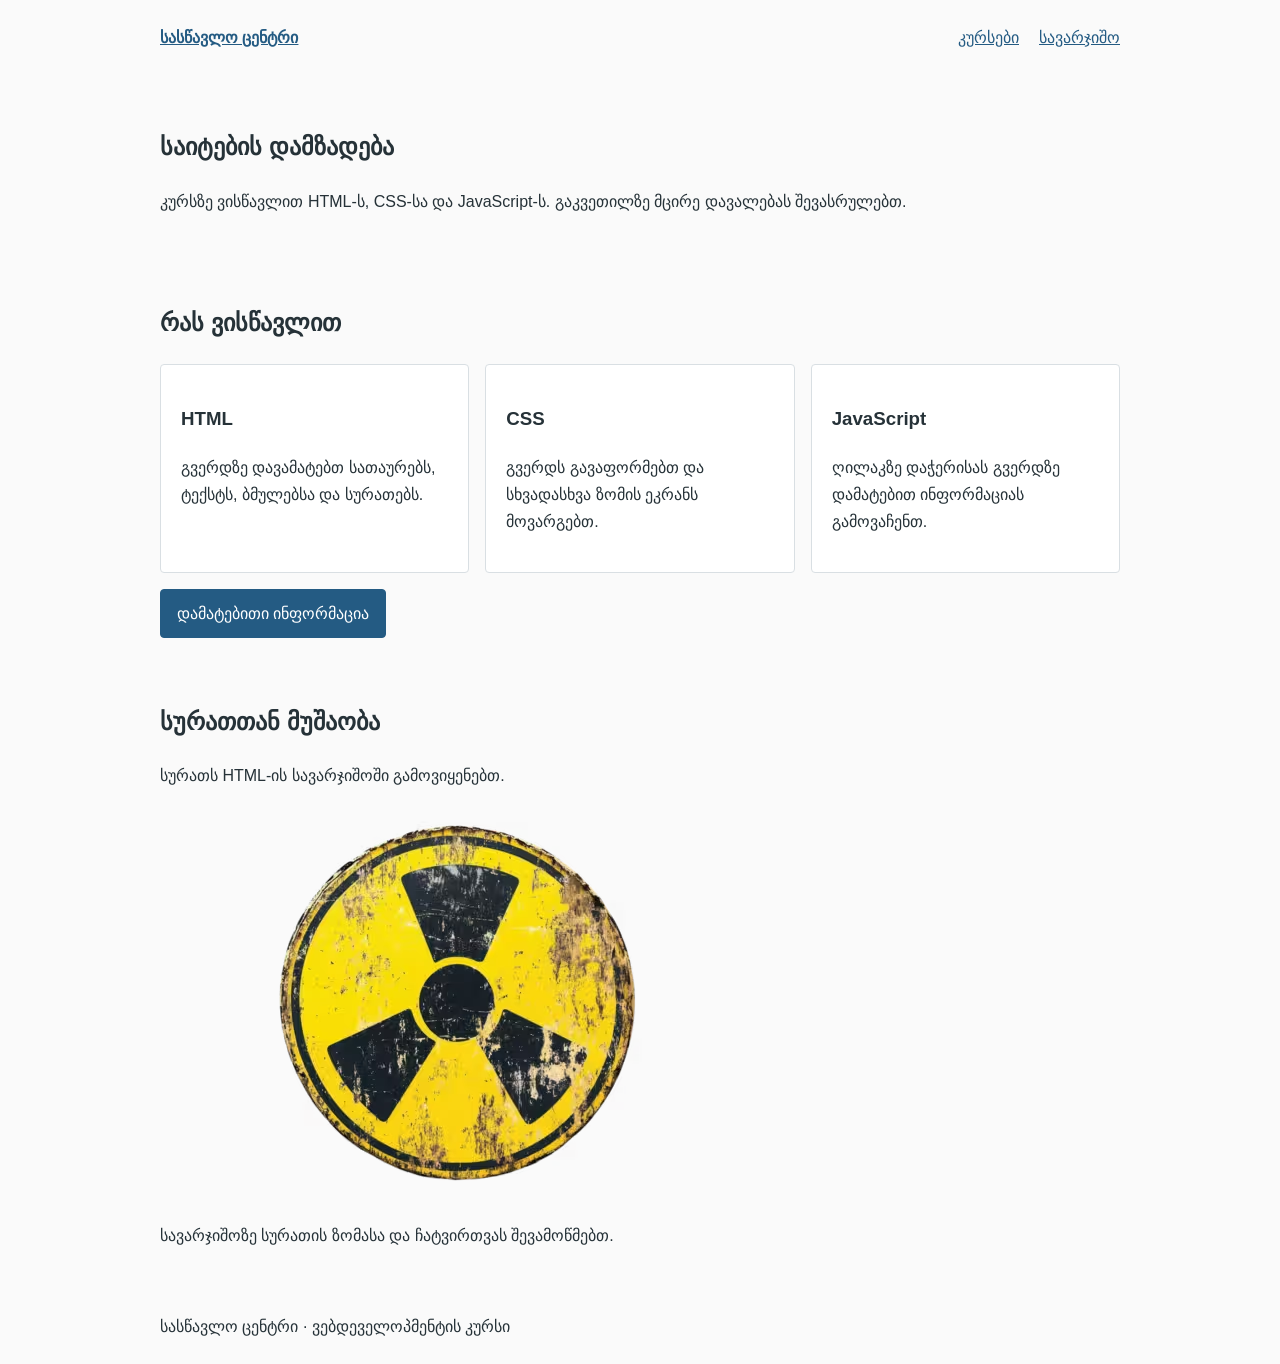
<file: seo_შედეგი_1/index.html>
<!doctype html>
<html lang="ka">
  <head>
    <meta charset="UTF-8" />
    <meta name="viewport" content="width=device-width, initial-scale=1.0" />

    <title>საიტების დამზადების კურსი | სასწავლო ცენტრი</title>

    <meta
      name="description"
      content="ისწავლე HTML, CSS და JavaScript სასწავლო ცენტრის პრაქტიკულ კურსზე."
    />


    <link rel="icon" href="data:," />
    <link rel="stylesheet" href="style.css" />
    <script src="script.js" defer></script>
    
  </head>
  <body>
    <header class="site-header">
      <a href="#home" class="brand">სასწავლო ცენტრი</a>
      <nav aria-label="მთავარი მენიუ">
        <a href="#courses">კურსები</a>
        <a href="#practice">სავარჯიშო</a>
      </nav>
    </header>

    <main id="home">
      <section class="intro">
        <h1>საიტების დამზადება</h1>
        <p>
          კურსზე ვისწავლით HTML-ს, CSS-სა და JavaScript-ს. გაკვეთილზე მცირე დავალებას შევასრულებთ.
        </p>
      </section>

      <section id="courses" aria-labelledby="courses-title">
        <h2 id="courses-title">რას ვისწავლით</h2>
        <ul class="course-list">
          <li class="course-card">
            <h3>HTML</h3>
            <p>გვერდზე დავამატებთ სათაურებს, ტექსტს, ბმულებსა და სურათებს.</p>
          </li>
          <li class="course-card">
            <h3>CSS</h3>
            <p>გვერდს გავაფორმებთ და სხვადასხვა ზომის ეკრანს მოვარგებთ.</p>
          </li>
          <li class="course-card">
            <h3>JavaScript</h3>
            <p>ღილაკზე დაჭერისას გვერდზე დამატებით ინფორმაციას გამოვაჩენთ.</p>
          </li>
        </ul>
        <button id="info-button" type="button">დამატებითი ინფორმაცია</button>
        <p id="info-message" role="status"></p>
      </section>

      <section class="practice" id="practice" aria-labelledby="practice-title">
        <h2 id="practice-title">სურათთან მუშაობა</h2>
        <p>სურათს HTML-ის სავარჯიშოში გამოვიყენებთ.</p>
        <img
          class="practice-image"
          src="practice-image.avif"
          alt="ყვითელი რადიაციული საფრთხის ნიშანი"
          width="600"
          height="400"
          loading="lazy"
        />
        <p>სავარჯიშოზე სურათის ზომასა და ჩატვირთვას შევამოწმებთ.</p>
      </section>
    </main>

    <footer>სასწავლო ცენტრი · ვებდეველოპმენტის კურსი</footer>
  </body>
</html>
</file>
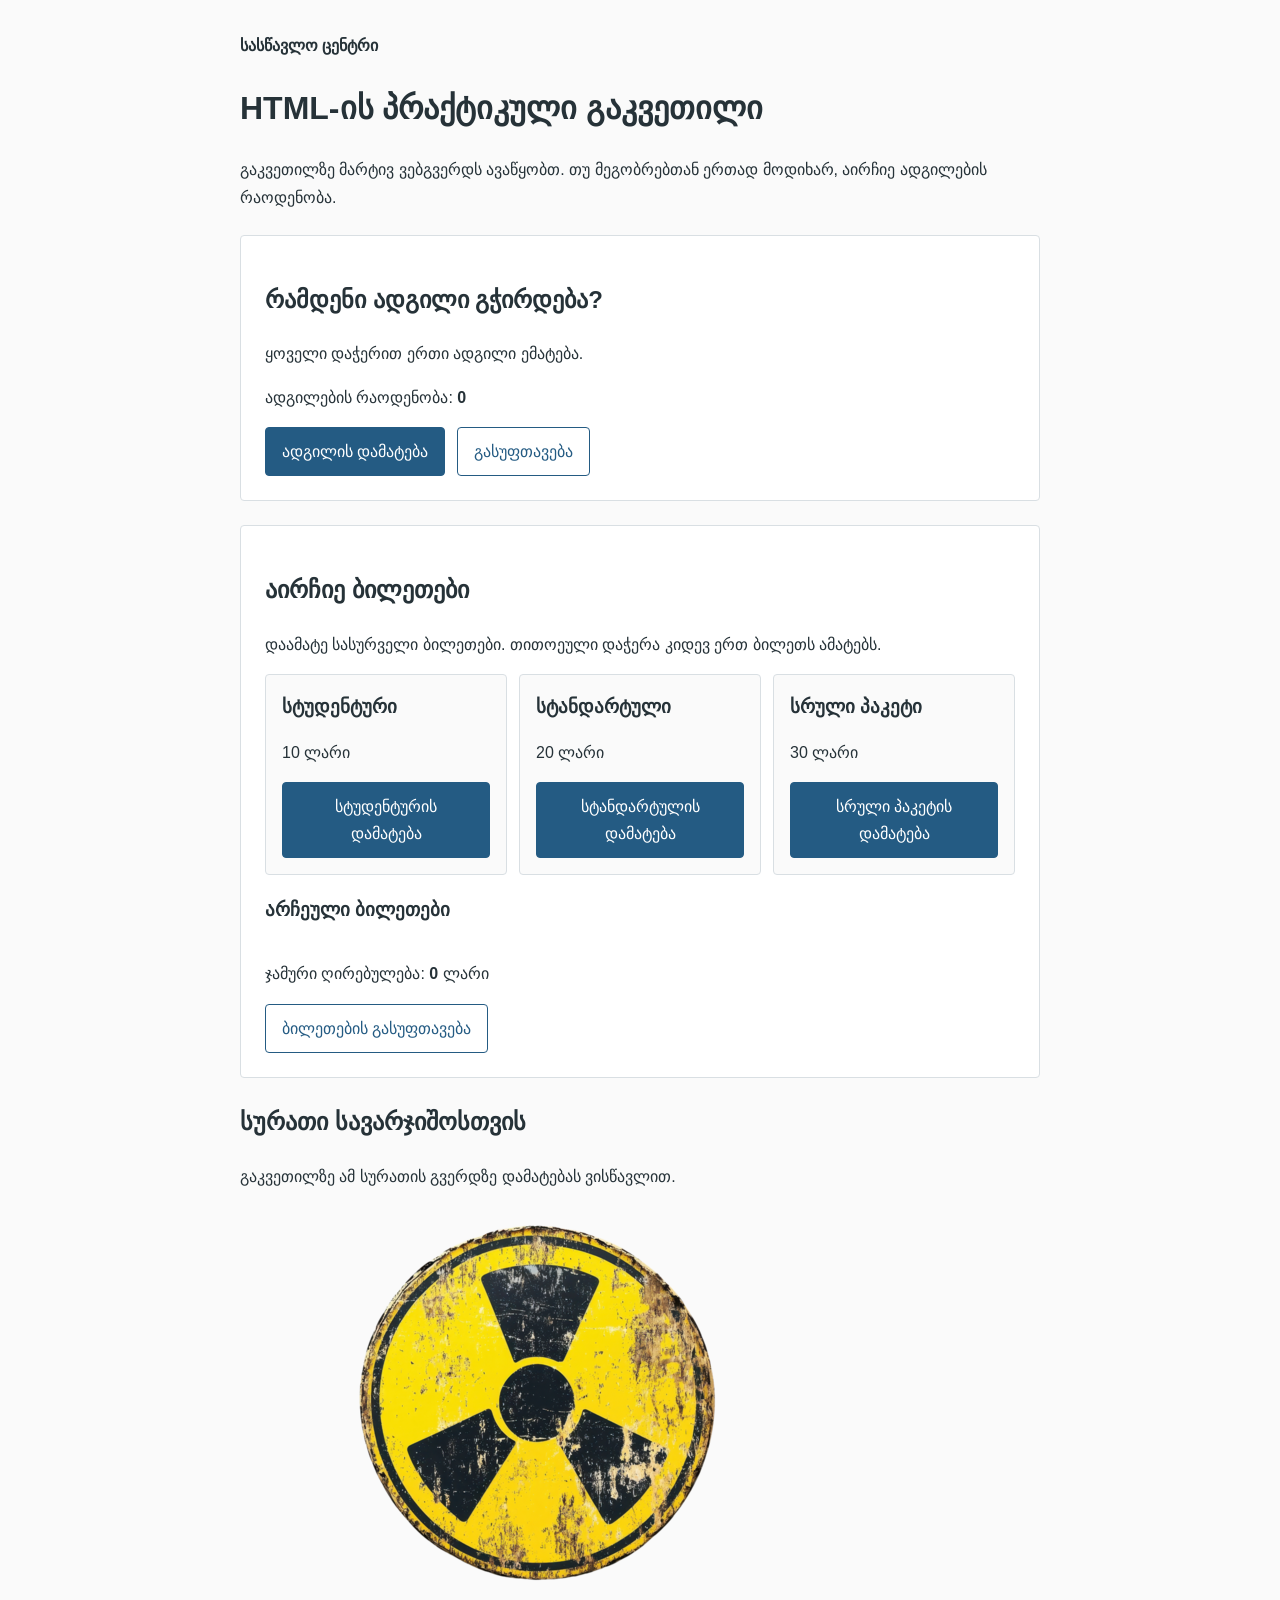
<file: seo_შედეგი_2/index.html>
<!doctype html>
<html lang="ka">
  <head>
    <meta charset="UTF-8" />
    <meta name="viewport" content="width=device-width, initial-scale=1.0" />
    <meta
      name="description"
      content="აირჩიე, რამდენი ადამიანის დამატება გსურს HTML-ის პრაქტიკულ გაკვეთილზე."
    />
    <title>HTML-ის პრაქტიკული გაკვეთილი | სასწავლო ცენტრი</title>
    <link rel="icon" href="data:," />
    <link rel="stylesheet" href="style.css" />
    <script src="script.js" defer></script>
  </head>
  <body>
    <main class="page">
      <p class="site-name">სასწავლო ცენტრი</p>
      <h1>HTML-ის პრაქტიკული გაკვეთილი</h1>
      <p>
        გაკვეთილზე მარტივ ვებგვერდს ავაწყობთ. თუ მეგობრებთან ერთად მოდიხარ, აირჩიე ადგილების
        რაოდენობა.
      </p>

      <section class="booking" aria-labelledby="booking-title">
        <h2 id="booking-title">რამდენი ადგილი გჭირდება?</h2>
        <p>ყოველი დაჭერით ერთი ადგილი ემატება.</p>
        <p role="status">ადგილების რაოდენობა: <strong id="seat-count">0</strong></p>
        <div class="actions">
          <button id="add-seat" type="button">ადგილის დამატება</button>
          <button id="reset" class="secondary" type="button">გასუფთავება</button>
        </div>
      </section>

      <section class="booking" aria-labelledby="total-title">
        <h2 id="total-title">აირჩიე ბილეთები</h2>
        <p>დაამატე სასურველი ბილეთები. თითოეული დაჭერა კიდევ ერთ ბილეთს ამატებს.</p>
        <div class="ticket-options">
          <div class="ticket-option">
            <h3>სტუდენტური</h3>
            <p>10 ლარი</p>
            <button id="add-student-ticket" type="button">სტუდენტურის დამატება</button>
          </div>
          <div class="ticket-option">
            <h3>სტანდარტული</h3>
            <p>20 ლარი</p>
            <button id="add-standard-ticket" type="button">სტანდარტულის დამატება</button>
          </div>
          <div class="ticket-option">
            <h3>სრული პაკეტი</h3>
            <p>30 ლარი</p>
            <button id="add-full-ticket" type="button">სრული პაკეტის დამატება</button>
          </div>
        </div>
        <h3 id="ticket-list-title">არჩეული ბილეთები</h3>
        <ul id="ticket-list" class="ticket-list" aria-labelledby="ticket-list-title"></ul>
        <p role="status">ჯამური ღირებულება: <strong id="total-price">0</strong> ლარი</p>
        <button id="clear-tickets" class="secondary" type="button">ბილეთების გასუფთავება</button>
      </section>

      <section class="practice" aria-labelledby="practice-title">
        <h2 id="practice-title">სურათი სავარჯიშოსთვის</h2>
        <p>გაკვეთილზე ამ სურათის გვერდზე დამატებას ვისწავლით.</p>
        <img
          class="practice-image"
          src="practice-image.webp"
          alt="ყვითელი რადიაციული საფრთხის ნიშანი"
          width="600"
          height="400"
        />
      </section>
    </main>
  </body>
</html>
</file>
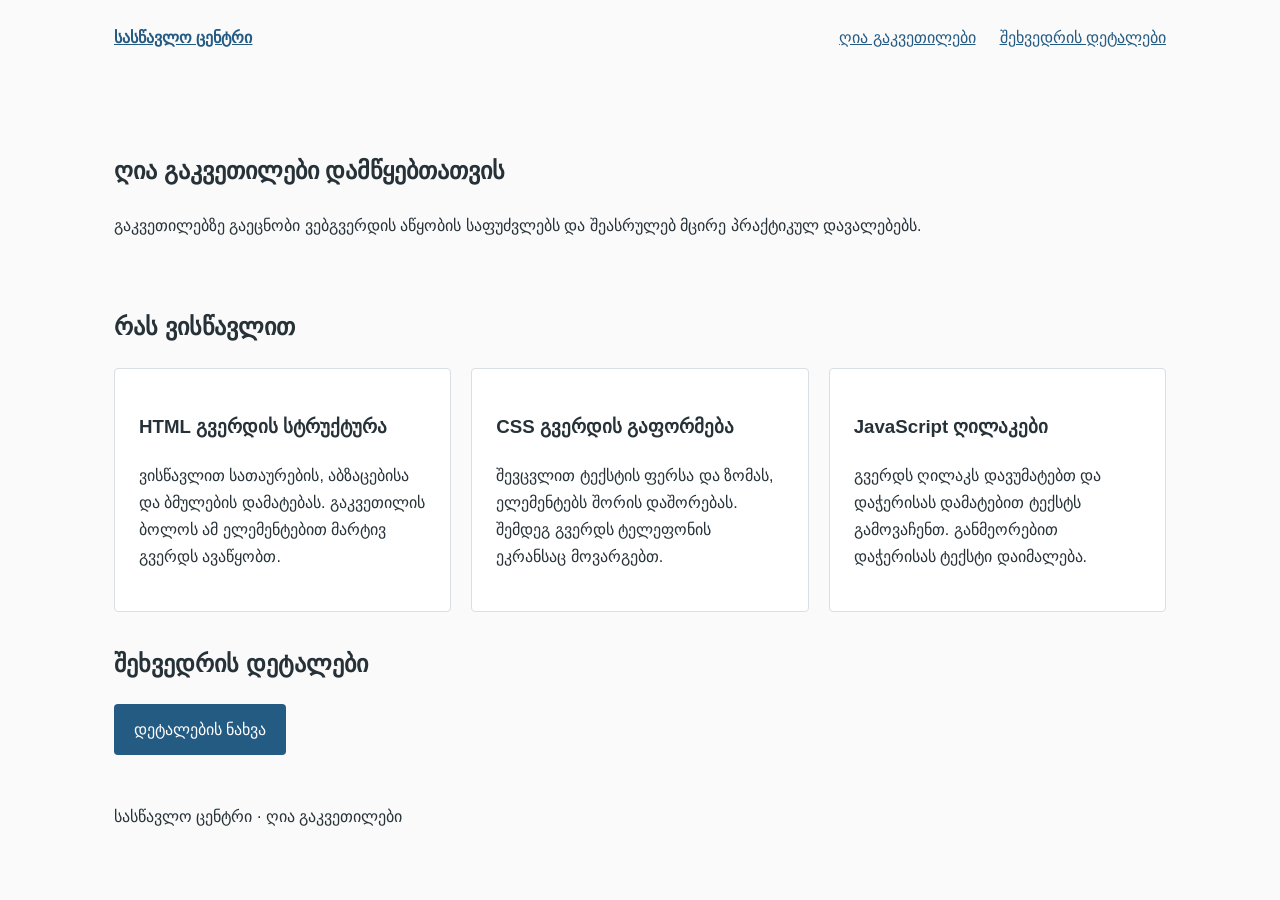
<file: seo_შედეგი_3/index.html>
<!doctype html>
<html lang="ka">
  <head>
    <meta charset="UTF-8" />
    <meta name="viewport" content="width=device-width, initial-scale=1.0" />

    <meta
      name="description"
      content="HTML-ის, CSS-ისა და JavaScript-ის ღია გაკვეთილები დამწყებთათვის."
    />
    <title>ღია გაკვეთილები | სასწავლო ცენტრი</title>
    <link rel="icon" href="data:," />
    <link rel="stylesheet" href="style.css" />
    <script src="script.js" defer></script>
  </head>
  <body>
    <header class="site-header">
      <a class="brand" href="#home">სასწავლო ცენტრი</a>
      <nav aria-label="მთავარი მენიუ">
        <a href="#lessons">ღია გაკვეთილები</a>
        <a href="#details">შეხვედრის დეტალები</a>
      </nav>
    </header>

    <main id="home" class="page">
      <section class="intro">
        <h1>ღია გაკვეთილები დამწყებთათვის</h1>
        <p>
          გაკვეთილებზე გაეცნობი ვებგვერდის აწყობის საფუძვლებს და შეასრულებ მცირე პრაქტიკულ
          დავალებებს.
        </p>
      </section>

      <section id="lessons" aria-labelledby="lessons-title">
        <h2 id="lessons-title">რას ვისწავლით</h2>
        <div class="lesson-list">
          <article class="lesson-card">
            <h3>HTML გვერდის სტრუქტურა</h3>
            <p>
              ვისწავლით სათაურების, აბზაცებისა და ბმულების დამატებას. გაკვეთილის ბოლოს ამ
              ელემენტებით მარტივ გვერდს ავაწყობთ.
            </p>
          </article>
          <article class="lesson-card">
            <h3>CSS გვერდის გაფორმება</h3>
            <p>
              შევცვლით ტექსტის ფერსა და ზომას, ელემენტებს შორის დაშორებას. შემდეგ გვერდს ტელეფონის
              ეკრანსაც მოვარგებთ.
            </p>
          </article>
          <article class="lesson-card">
            <h3>JavaScript ღილაკები</h3>
            <p>
              გვერდს ღილაკს დავუმატებთ და დაჭერისას დამატებით ტექსტს გამოვაჩენთ. განმეორებით
              დაჭერისას ტექსტი დაიმალება.
            </p>
          </article>
        </div>
      </section>

      <section id="details" class="details" aria-labelledby="details-title">
        <h2 id="details-title">შეხვედრის დეტალები</h2>
        <button
          id="details-toggle"
          type="button"
          aria-expanded="false"
          aria-controls="meeting-info"
        >
          დეტალების ნახვა
        </button>
        <div id="meeting-info" hidden>
          <p>შეხვედრა უფასოა და 45 წუთს გრძელდება.</p>
          <p>გაკვეთილზე დასწრება წინასწარ ცოდნას არ მოითხოვს.</p>
        </div>
        <noscript
          ><p>შეხვედრა უფასოა, გრძელდება 45 წუთი და წინასწარ ცოდნას არ მოითხოვს.</p></noscript
        >
      </section>
    </main>

    <footer class="page">სასწავლო ცენტრი · ღია გაკვეთილები</footer>
  </body>
</html>
</file>
<file: seo_შედეგი_1/style.css>
* {
  box-sizing: border-box;
}

body {
  margin: 0;
  color: #263238;
  background: #fafafa;
  font-family: sans-serif;
  line-height: 1.7;
}

a {
  color: #245b83;
}

button {
  padding: 10px 16px;
  border: 1px solid #245b83;
  border-radius: 4px;
  color: white;
  background: #245b83;
  font: inherit;
  cursor: pointer;
}

.site-header,
main,
footer {
  width: calc(100% - 32px);
  max-width: 960px;
  margin: 0 auto;
}

.site-header,
nav {
  display: flex;
  flex-wrap: wrap;
  align-items: center;
  gap: 20px;
}

.site-header {
  justify-content: space-between;
  padding: 24px 0;
}

.brand {
  font-weight: 700;
}

section {
  margin-bottom: 40px;
}

.intro {
  padding: 32px 0;
}

.course-list {
  display: flex;
  flex-wrap: wrap;
  gap: 16px;
  padding: 0;
  list-style: none;
}

.course-card {
  flex: 1 1 240px;
  padding: 20px;
  border: 1px solid #d9dfe3;
  border-radius: 4px;
  background: white;
}

.practice {
  margin-top: 64px;
}

.practice-image {
  display: block;
  max-width: 100%;
  height: auto;
}

footer {
  padding: 24px 0;
}
</file>
<file: seo_შედეგი_2/style.css>
* {
  box-sizing: border-box;
}

body {
  margin: 0;
  color: #263238;
  background: #fafafa;
  font-family: sans-serif;
  line-height: 1.7;
}

a {
  color: #245b83;
}

button {
  padding: 10px 16px;
  border: 1px solid #245b83;
  border-radius: 4px;
  color: white;
  background: #245b83;
  font: inherit;
  cursor: pointer;
}

.page {
  width: calc(100% - 32px);
  max-width: 800px;
  margin: 32px auto;
}

.site-name {
  font-weight: 700;
}

.booking {
  margin: 24px 0;
  padding: 24px;
  border: 1px solid #d9dfe3;
  border-radius: 4px;
  background: white;
}

.actions {
  display: flex;
  flex-wrap: wrap;
  gap: 12px;
}

.secondary {
  color: #245b83;
  background: white;
}

.ticket-options {
  display: flex;
  flex-wrap: wrap;
  gap: 12px;
}

.ticket-option {
  flex: 1 1 180px;
  padding: 16px;
  border: 1px solid #d9dfe3;
  border-radius: 4px;
  background: #fafafa;
}

.ticket-option h3 {
  margin: 0;
}

.ticket-list {
  display: flex;
  flex-wrap: wrap;
  gap: 8px;
  padding: 0;
  list-style: none;
}

.ticket-list li {
  padding: 8px 12px;
  border: 1px dashed #245b83;
  border-radius: 4px;
  background: #edf5fa;
}

.practice-image {
  display: block;
  max-width: 100%;
  height: auto;
}
</file>
<file: seo_შედეგი_3/style.css>
* {
  box-sizing: border-box;
}

body {
  margin: 0;
  color: #263238;
  background: #fafafa;
  font-family: sans-serif;
  line-height: 1.7;
}

.site-header,
.page {
  width: 100%;
  max-width: 1100px;
  margin-inline: auto;
  padding: 24px;
}

.site-header,
nav {
  display: flex;
  flex-wrap: wrap;
  align-items: center;
  justify-content: space-between;
  gap: 24px;
}

a {
  color: #245b83;
}

.brand {
  white-space: nowrap;
  font-weight: 700;
}

.intro {
  padding-block: 32px;
}

.lesson-list {
  display: flex;
  flex-wrap: wrap;
  gap: 20px;
}

.lesson-card {
  flex: 1 1 300px;
  min-width: 0;
  padding: 24px;
  border: 1px solid #d9dfe3;
  border-radius: 4px;
  background: white;
}
/* ბარათის ტექსტი ბოლომდე უნდა ჩანდეს. */
.lesson-card p {
  height: auto;
  overflow: visible;
}

.details {
  margin-top: 32px;
}

button {
  padding: 12px 20px;
  border: 0;
  border-radius: 4px;
  color: white;
  background: #245b83;
  font: inherit;
  cursor: pointer;
}

@media (max-width: 600px) {

  .site-header,
  .page {
    padding: 16px;
  }

  .site-header {
    align-items: flex-start;
    flex-direction: column;
    gap: 12px;
  }

  nav {
    flex-direction: column;
    align-items: flex-start;
    gap: 8px;
  }

  .intro {
    padding-block: 20px;
  }

  .intro h1 {
    font-size: 26px;
  }

  .lesson-list {
    flex-direction: column;
  }

  .lesson-card {
    width: 100%;
    flex: 1 1 auto;
  }
}
</file>
